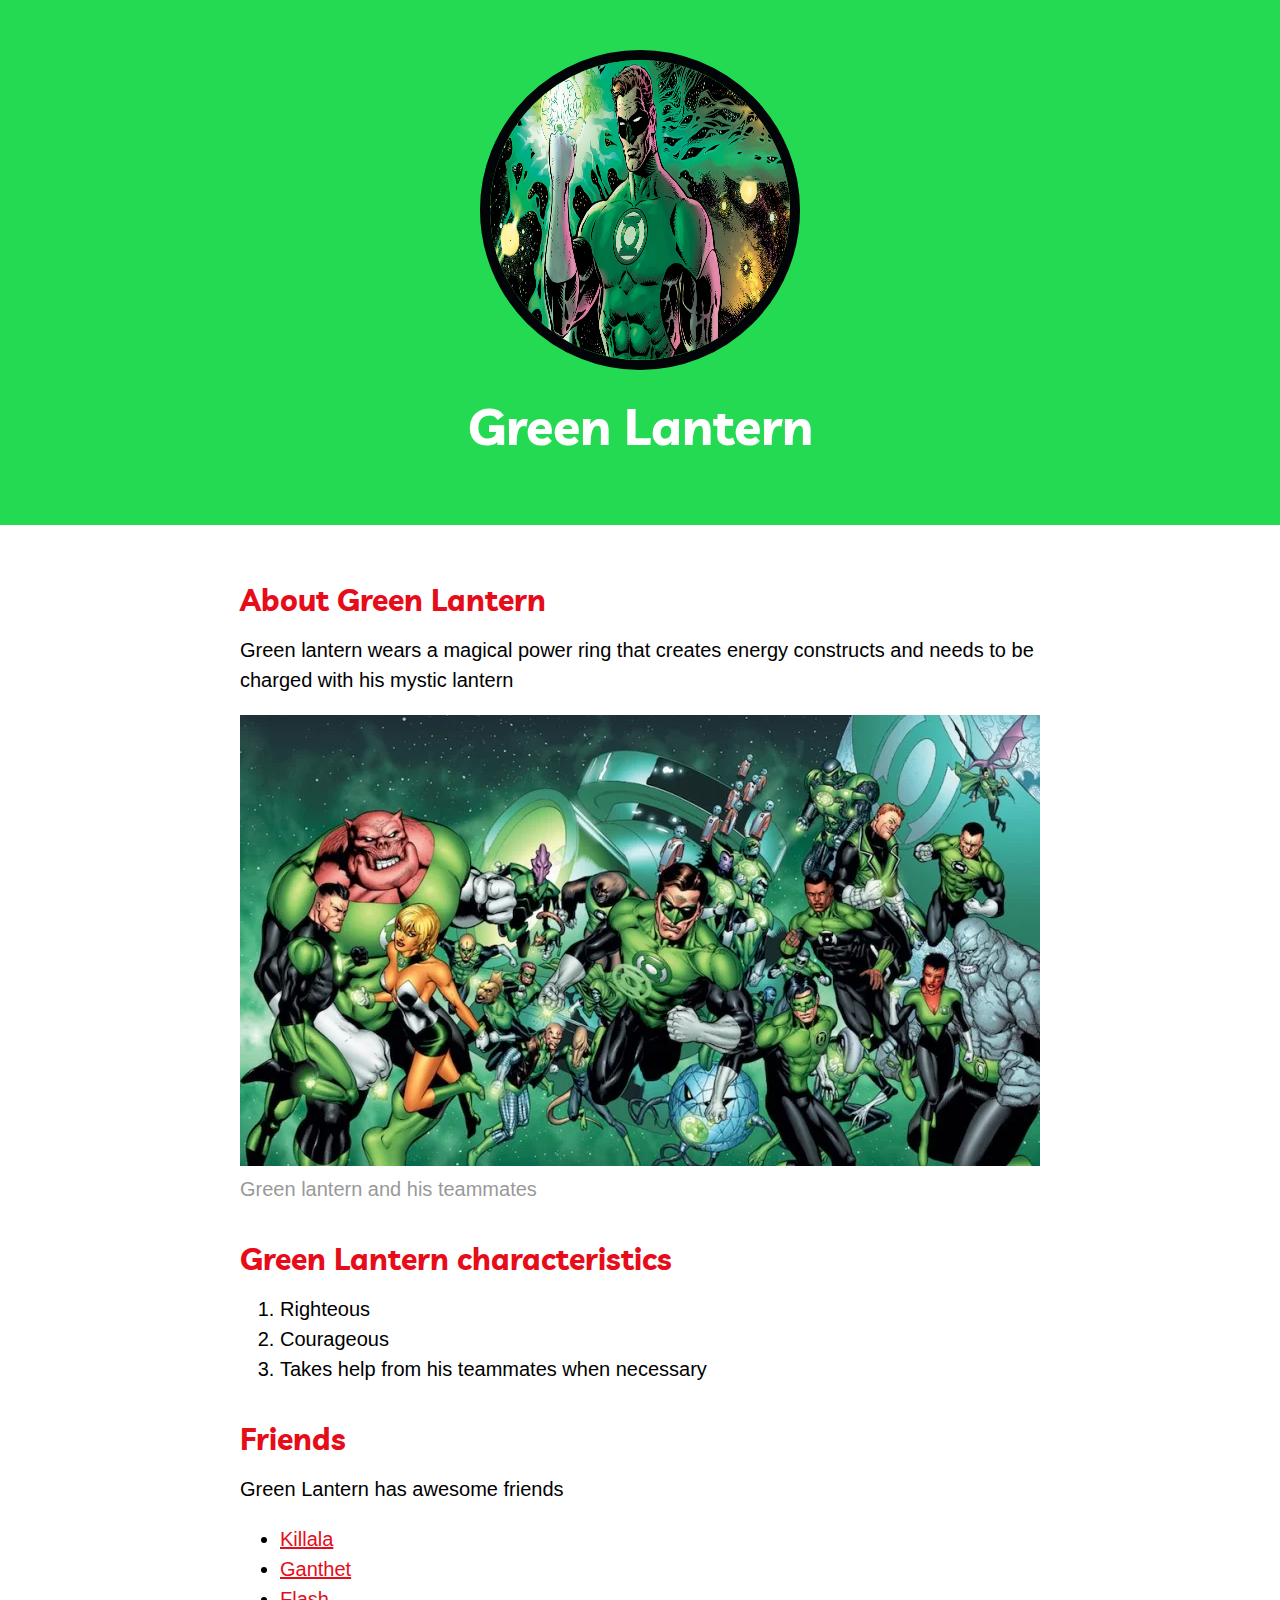
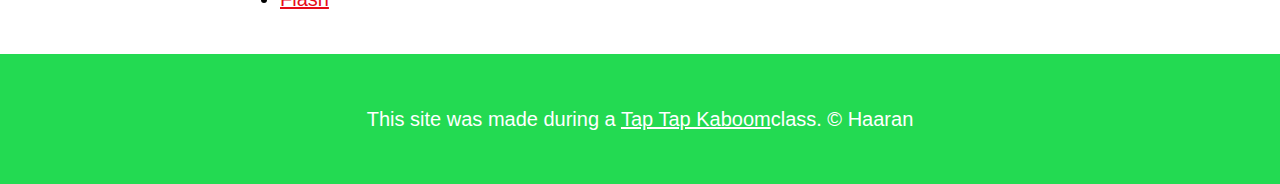
<file: index.html>
<!DOCTYPE html>
<html>
<head>
	<title>Green Lantern</title>
	<link rel="icon" href="img/greenlant.jpg">
	<link href="https://fonts.googleapis.com/css?family=Livvic&display=swap" rel="stylesheet"> 
	<link rel="stylesheet" type="text/css" href="css/hero.css">
</head>
<body>
	<!-- header element-->
	<header>
		<img td width="50%" src="img/greenlant.jpg" ; height="300cm" ; width=" 100cm">
		<h1>Green Lantern</h1>
	</header>

	<!-- main element -->
	<main>
		<h2>About Green Lantern </h2>
		<p>Green lantern wears a magical power ring that creates energy constructs and needs to be charged
		with his mystic lantern</p>
		<img src="img/greenlant-big.jpg">
		<p class="caption">Green lantern and his teammates</p>

		<!--Characteristics -->	
		<h2>Green Lantern characteristics </h2>
		<ol>
			<li>Righteous </li>
			<li>Courageous </li>
			<li>Takes help from his teammates when necessary</li>
		</ol>

		<!-- Friends-->
		<h2>Friends</h2>
		<p>Green Lantern has awesome friends</p>
		<ul>
			<li><a href="https://greenlantern.fandom.com/wiki/Killala">Killala</a></li>
			<li><a href="https://greenlantern.fandom.com/wiki/Ganthet">Ganthet</a> </li>
			<li><a href="https://theflash.fandom.com/wiki/The_Flash_Wiki">Flash</a> </li>	
		</ul>
	</main>

	<!-- Footer element -->		
	<footer>
		<p>This site was made during a <a href=" https://taptapkaboom.com">Tap Tap Kaboom</a>class. &copy; Haaran </p>
	</footer>

</body>
</html>
</file>
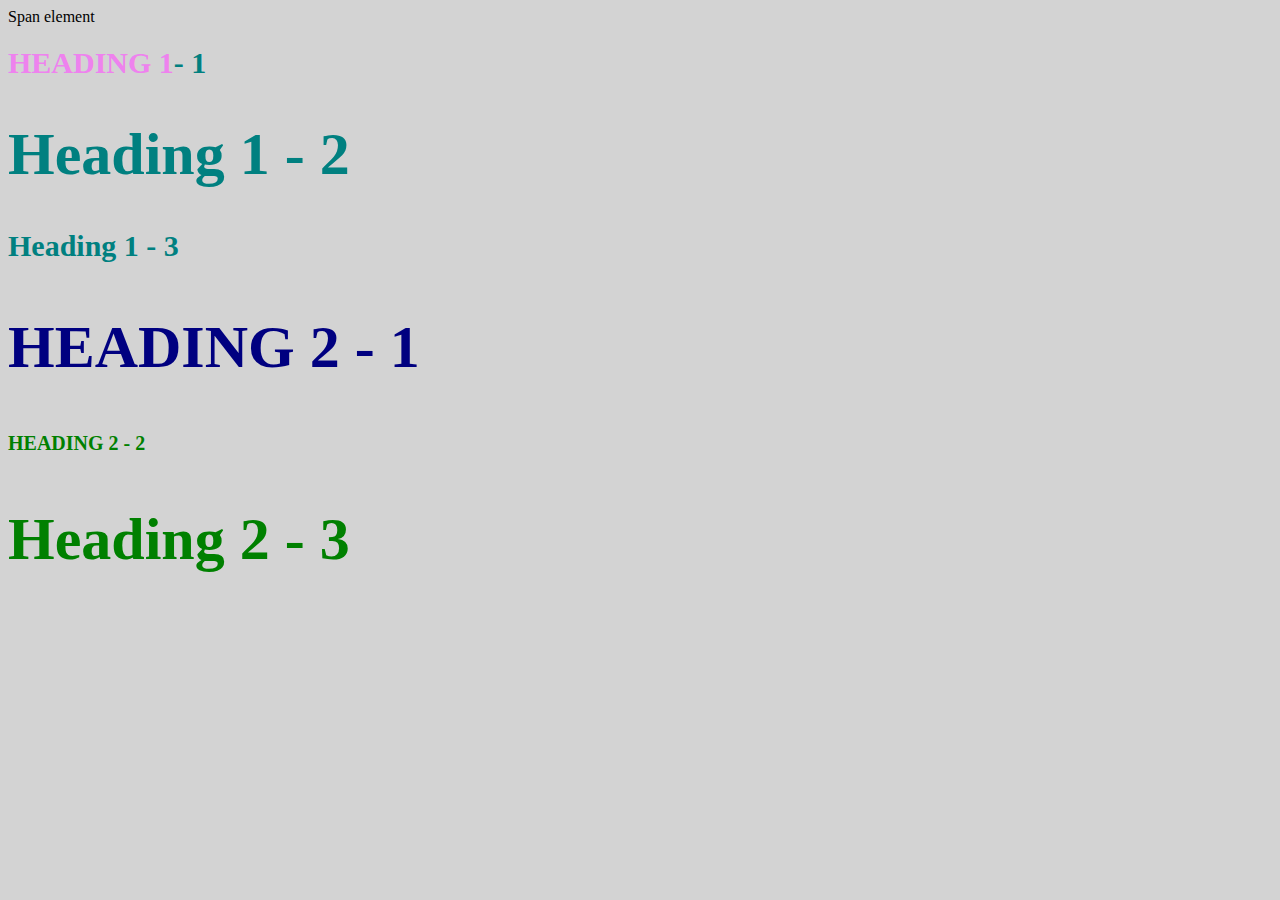
<file: style-test.html>
<!DOCTYPE html>
<html>
<head>
	<title> Style Test </title>
	<link rel="stylesheet" type="text/css" href="css/test.css">
</head>
	<span>Span element</span>
	<h1 class="uppercase"><span>Heading 1</span>- 1</h1>
	<h1 class="big"> Heading 1 - 2</h1>
	<h1> Heading 1 - 3</h1>
	<h2 class="big uppercase"> Heading 2 - 1</h2>
	<h2 class="uppercase"> Heading 2 - 2</h2>
	<h2 class="big"> Heading 2 - 3</h2>

<body>

</body>
</html>
</file>
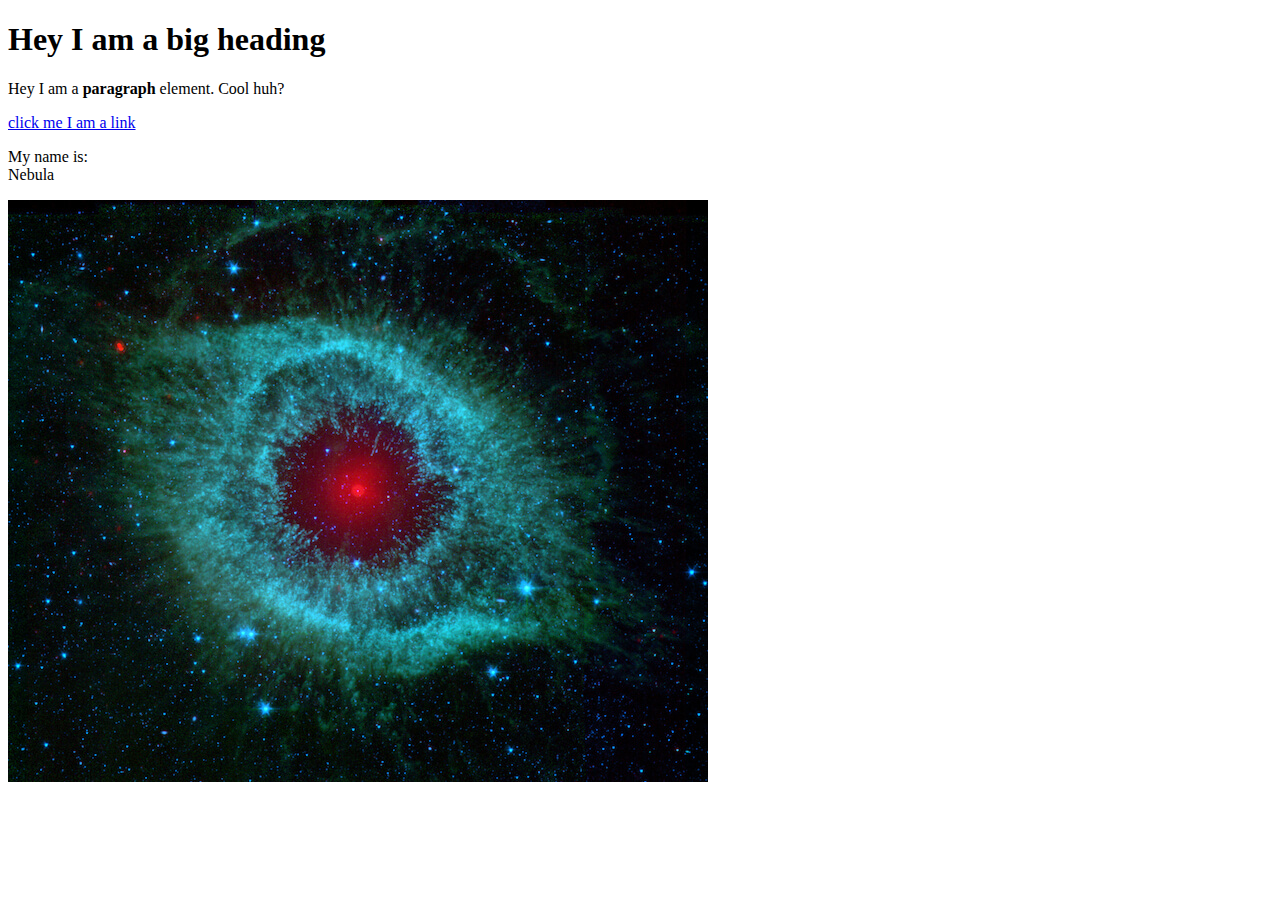
<file: test.html>
<!DOCTYPE html>
<html>
<head> 
		<title>Test Page</title>
</head>
<body>	
		<h1>Hey I am a big heading </h1>
		<p> Hey I am a <b>paragraph</b> element. Cool huh? </p>
		<a href= "https://google.com" target="blank" title = "Let's go to google">click me I am a link</a>
		<p> My name is:<br> 
			Nebula
		</p>
		<img src= "img/nebula.jpg">
</body>
</html>
</file>
<file: css/hero.css>
body
	{
		 margin: 0; 
		 font-family: Helventica, Arial, sans-serif;
		 font-size: 20px;
		 line-height: 30px;
	}

header{
	background-color: #23da52;
	text-align: center;
	padding-top: 50px;
	padding-bottom: 50px;
}

h1, h2{
    font-family: 'Livvic', sans-serif;
}

header h1 {
	color: white;
	font-size: 50px;
}

header img{
	border-radius: 160px;
	width: 300px;
	border: 10px solid   #030407 ;
}

main{
	max-width: 800px;
	margin: 0 auto;
	padding: 20px;
}
main img{
	max-width: 100%;
}

h2{
	font-size: 30px;
	color: #e70c19;
	margin: 40px 0 10px;
}

a{
	color: #e70c19;
}

a:hover{
	color: white;
	background-color: #483a94;
}

footer{
	background-color: #23da52;
	text-align: center;
	color: white;
	padding: 50px;
}

footer p{
	margin: 0;
}
footer a{
	color: white;
}


footer a:hover{
	opacity: .5;
	background-color: transparent;
}

p.caption{
	color: #999999;
	font-size: italic;
	margin-top: 0;
}
</file>
<file: css/test.css>
body{
	background-color: lightgrey;
}
h1{
	font-size: 30px;
	color: teal;
  }
h2{
	font-size: 20px;
	color: red;
  }
h2{

	color: green;
  }

.big{
	font-size: 60px;
}
.uppercase{
	text-transform: uppercase;
}
.big.uppercase{
	color: navy;
}
h1 span{
	color: violet;
}
</file>
